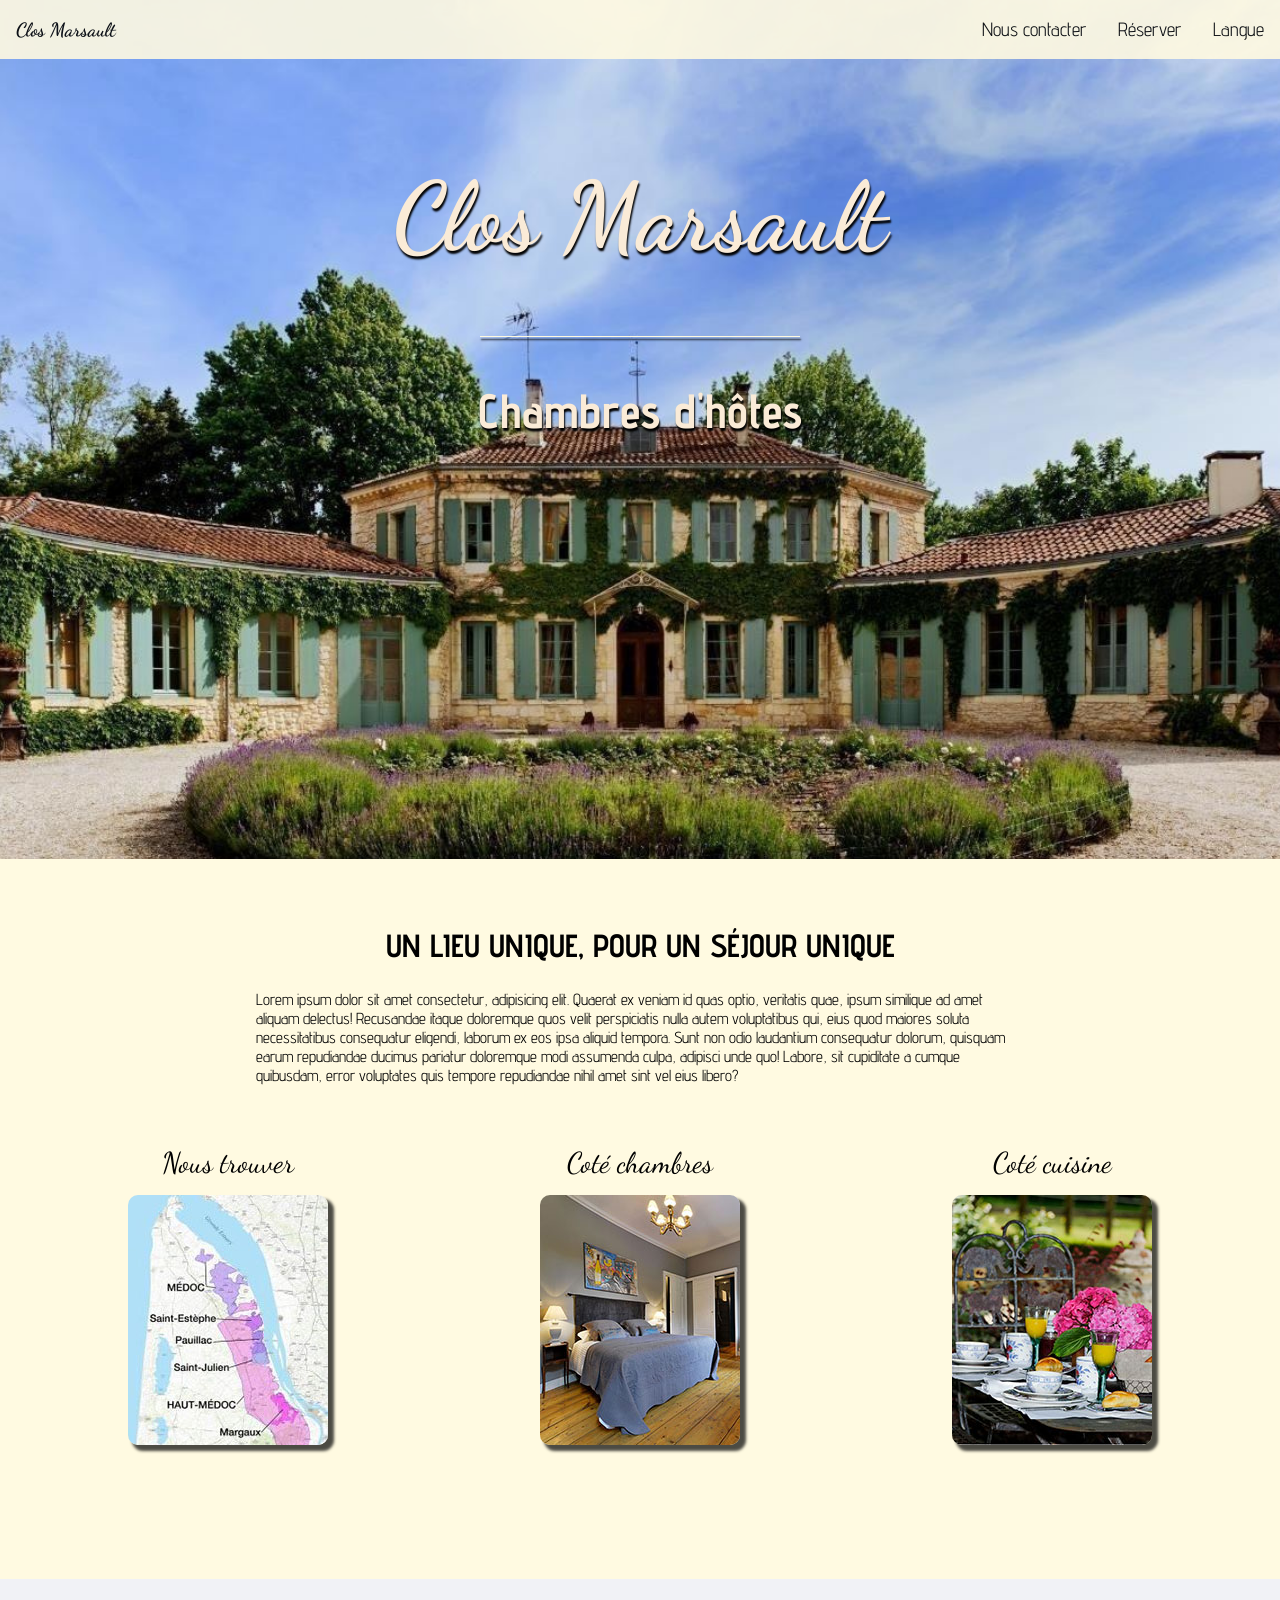
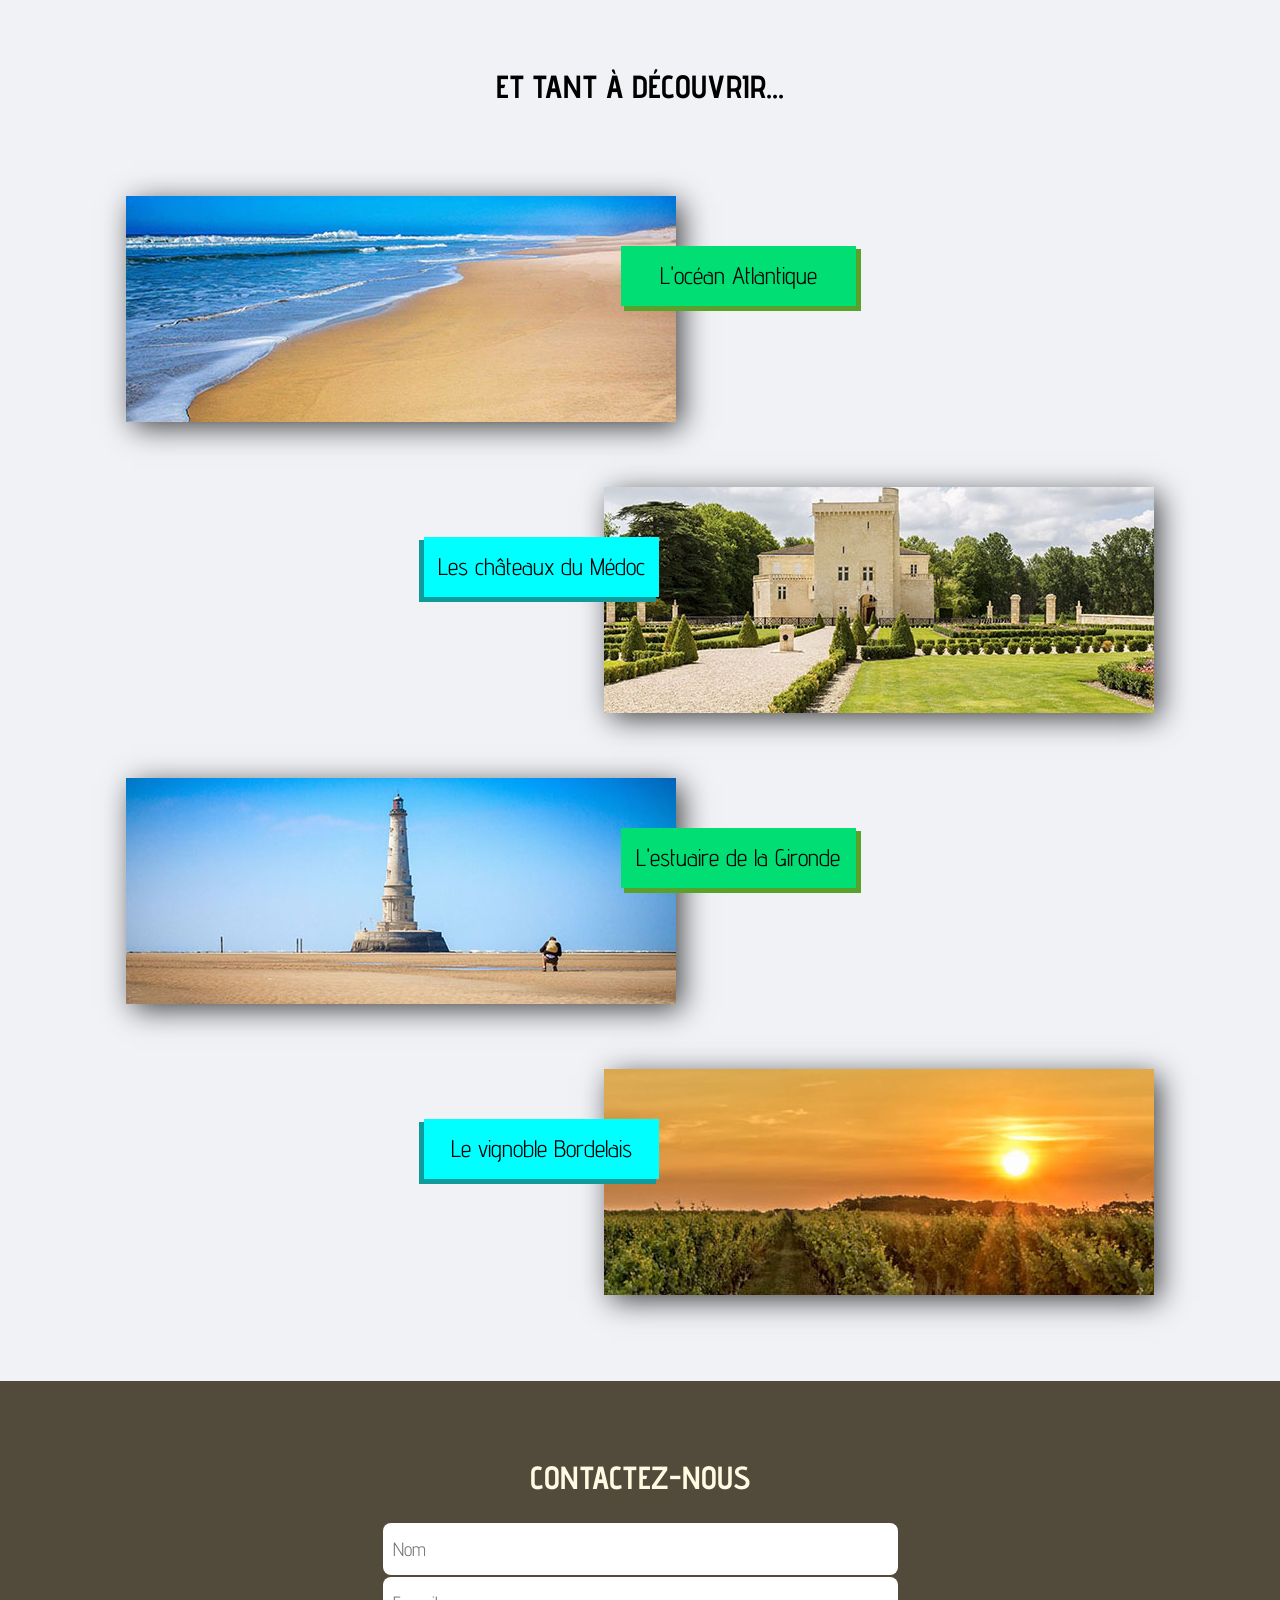
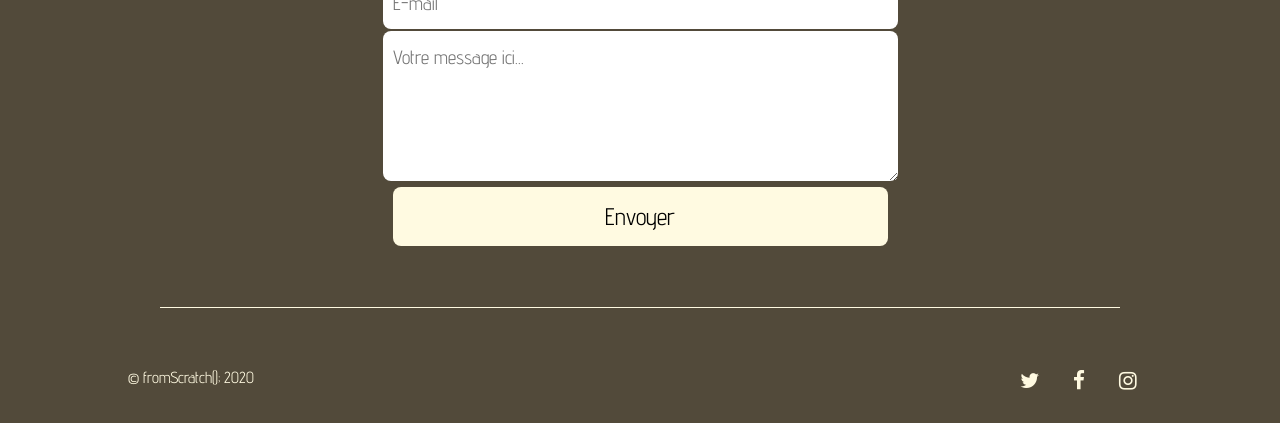
<file: public/media/portfolio/P.1/index.html>
<!DOCTYPE html>
<html lang="fr">
  <head>
    <meta charset="UTF-8">

    <title>Clos Marsault</title>

    <link rel="stylesheet" href="style.css">   
    <link rel="stylesheet" href="https://cdnjs.cloudflare.com/ajax/libs/font-awesome/4.7.0/css/font-awesome.css">

  </head>
  <body>
    <header>
      <nav>
        <ul>
          <li id="logo"><a href="#">Clos Marsault</a></li>
          <li><a href="#langue">Langue</a></li>
          <li><a href="#reserver">Réserver</a></li>
          <li><a href="#contact">Nous contacter</a></li>
        </ul>
      </nav>
      <div id="imagePrincipale">
        <h1>Clos Marsault</h1>
        <div id="premierTrait"></div>
        <h3>Chambres d'hôtes</h3>
      </div>

    </header>
    <section id="presentation">
      <div id="texteIntro">
        <h2>Un lieu unique, pour un séjour unique</h2>
        <p>Lorem ipsum dolor sit amet consectetur, adipisicing elit. Quaerat ex veniam id quas optio, veritatis quae, ipsum similique ad amet aliquam delectus! Recusandae itaque doloremque quos velit perspiciatis nulla autem voluptatibus qui, eius quod maiores soluta necessitatibus consequatur eligendi, laborum ex eos ipsa aliquid tempora. Sunt non odio laudantium consequatur dolorum, quisquam earum repudiandae ducimus pariatur doloremque modi assumenda culpa, adipisci unde quo! Labore, sit cupiditate a cumque quibusdam, error voluptates quis tempore repudiandae nihil amet sint vel eius libero?</p>
      </div>
      <div id="prestations">
        <div class="imagesPrestations">
          <h4>Nous trouver</h4>
          <a href="#"><img src="media/carte.JPG" alt="carte"></a>
        </div>
        <div class="imagesPrestations">
          <h4>Coté chambres</h4>
          <a href="#"><img src="media/chambre.JPG" alt="chambre"></a>
        </div>
        <div class="imagesPrestations">
          <h4>Coté cuisine</h4>
          <a href="#"><img src="media/repas.JPG" alt="repas"></a>
        </div>
      </div>

    </section>
    <section id="tourisme">
      <h2>Et tant à découvrir...</h2>
      <ul>
        <li id="ocean"><p>L'océan Atlantique</p></li>
        <li id="chateau"><p>Les châteaux du Médoc</p></li>
        <li id="phare"><p>L'estuaire de la Gironde</p></li>
        <li id="vignoble"><p>Le vignoble Bordelais</p></li>
      </ul>
    </section>
    <footer>
      <h2 id="contact">Contactez-nous</h2>
      <form>
        <input placeholder="Nom">
        <input placeholder="E-mail">
        <textarea placeholder="Votre message ici..."></textarea>
        <button>Envoyer</button>
      </form>
      <div id="deuxiemeTrait"></div>
      <div id="copyrightEtIcons">
        <div id="copyright">
          <span>© fromScratch(); 2020</span>
        </div>
        <div id="icons">
          <a href="http://www.twitter.fr"><i class="fa fa-twitter"></i></a>
          <a href="http://www.facebook.fr"><i class="fa fa-facebook"></i></a>
          <a href="http://www.instagram.com"><i class="fa fa-instagram"></i></a>

        </div>
      </div>

    </footer>
  </body>

</html>
</file>
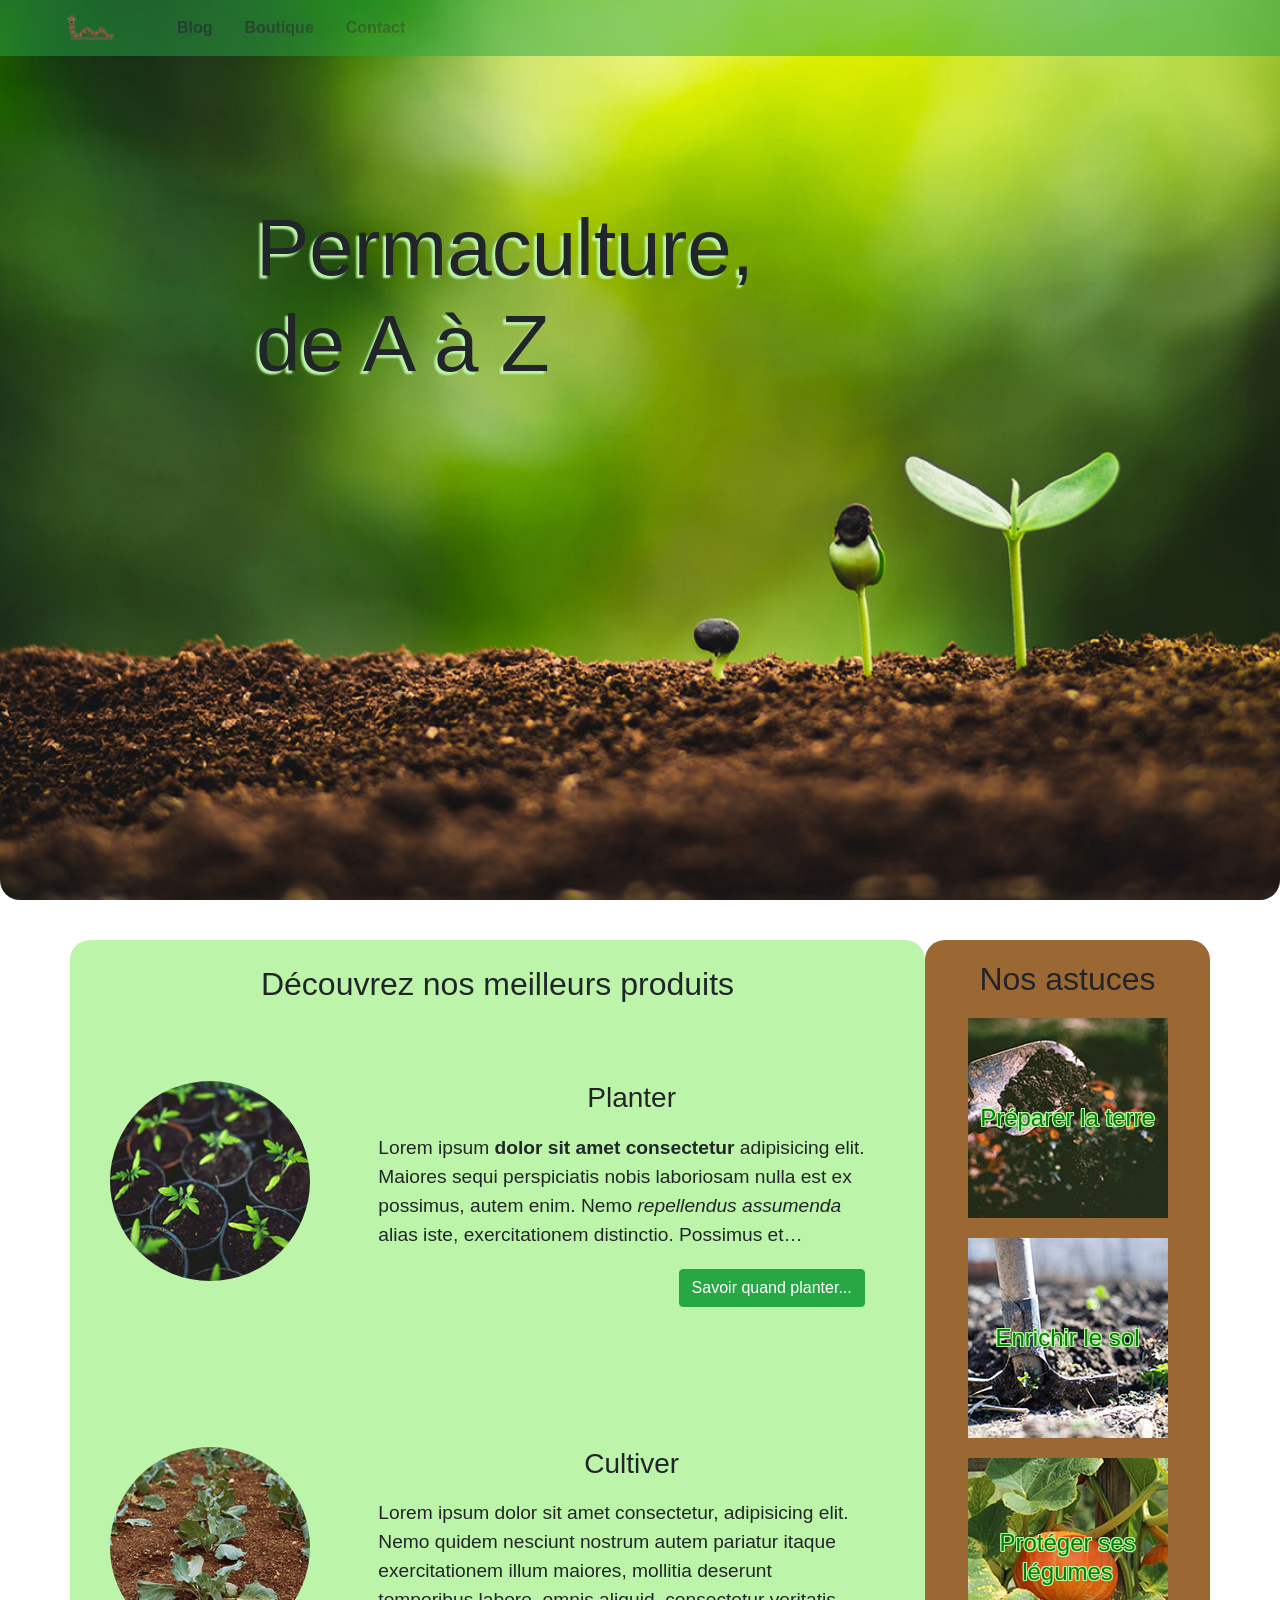
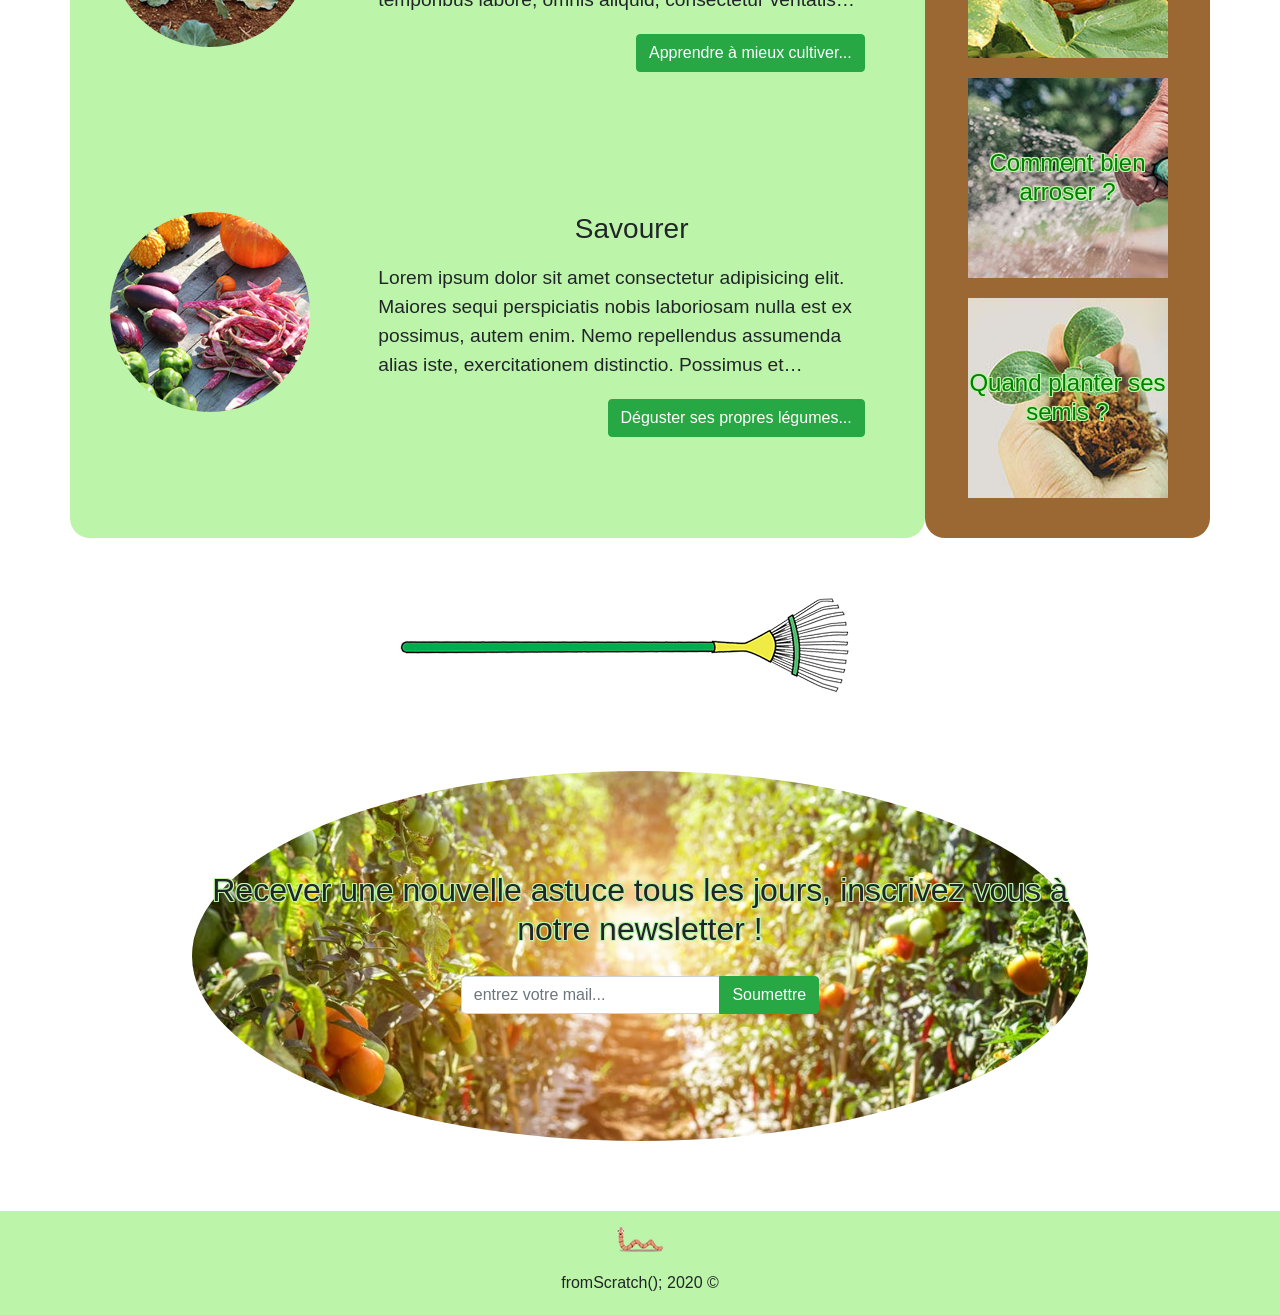
<file: public/media/portfolio/P.2/index.html>
<!DOCTYPE html>
<html lang="fr">
<head>
  <meta charset="UTF-8">
  <meta name="viewport" content="width=device-width, initial-scale=1.0">
  <meta http-equiv="X-UA-Compatible" content="ie=edge">
  <meta name="robots" content="none" />
  
  <title>Permaculture, de A à Z, tout apprendre de zéro, cultiver, planter, consommer</title>
  <meta name="description" content="Tout savoir sur la Permaculture, bien débuter, apprendre à semer, choisir ses produits et savourer ses propres légumes. Cultiver n'a jamais été aussi facile !">

  <link rel="stylesheet" href="./style.css">
  <link rel="stylesheet" href="./bootstrap.css">

</head>
<body>
  <header>
    <nav class="navbar navbar-expand-sm bg-success fixed-top">
      <div class="collapse navbar-collapse">
        <a href="#" class="nav-item"><img src="./media/logo.png" alt=""></a>
        <a href="blog.html" class="nav-item nav-link">Blog</a>
        <a href="boutique.html" class="nav-item nav-link">Boutique</a>
        <a href="contact.html" class="nav-item nav-link">Contact</a>
      </div>
    </nav>

    <h1>Permaculture, <br> de A à Z</h1>
  </header>
  <main>
    <div class="container">
      <div class="row">
        <div class="col-lg-9" id="leftPart">

          <h2>Découvrez nos meilleurs produits</h2>

          <div class="container">
            <div class="row elements">
              <div class="col-sm-4">
                <img src="./media/planter.jpg" alt="planter">
              </div>
              <div class="col-sm-8">
                <h3>Planter</h3>
                <p>Lorem ipsum <strong>dolor sit amet consectetur</strong> adipisicing elit. Maiores sequi perspiciatis nobis laboriosam nulla est ex possimus, autem enim. Nemo <em>repellendus assumenda</em> alias iste, exercitationem distinctio. Possimus et perspiciatis numquam distinctio veniam.</p>
                <div class="button">
                  <button class="btn btn-success">Savoir quand planter...</button>
                </div>
              </div>
            </div>

            <div class="row elements">
              <div class="col-sm-4">
                <img src="./media/cultiver.jpg" alt="cultiver">
              </div>
              <div class="col-sm-8">
                <h3>Cultiver</h3>
                <p>Lorem ipsum dolor sit amet consectetur, adipisicing elit. Nemo quidem nesciunt nostrum autem pariatur itaque exercitationem illum maiores, mollitia deserunt temporibus labore, omnis aliquid, consectetur veritatis possimus repellendus.</p>
                <div class="button">
                  <button class="btn btn-success">Apprendre à mieux cultiver...</button>
                </div>
              </div>
            </div>

            <div class="row elements">
              <div class="col-sm-4">
                <img src="./media/savourer.jpg" alt="savourer">
              </div>
              <div class="col-sm-8">
                <h3>Savourer</h3>
                <p>Lorem ipsum dolor sit amet consectetur adipisicing elit. Maiores sequi perspiciatis nobis laboriosam nulla est ex possimus, autem enim. Nemo repellendus assumenda alias iste, exercitationem distinctio. Possimus et perspiciatis numquam distinctio veniam.</p>
                <div class="button">
                  <button class="btn btn-success">Déguster ses propres légumes...</button>
                </div>
              </div>
            </div>
          </div>
        </div>  
      <div class="col-lg-3" id="rightPart">
        <h2>Nos astuces</h2>
          <div class="tips" style="background: url(./media/preparer.jpeg)no-repeat 50% 50%;">
            <h4>Préparer la terre</h4>
          </div>
          <div class="tips" style="background: url(./media/enrichir.jpeg)no-repeat 50% 50%;">
            <h4>Enrichir le sol</h4>
          </div>
          <div class="tips" style="background: url(./media/proteger.jpg)no-repeat 50% 50%;">
            <h4>Protéger ses légumes</h4>
          </div>
          <div class="tips" style="background: url(./media/arroser.jpg)no-repeat 50% 50%;">
            <h4>Comment bien arroser ?</h4>
          </div>
          <div class="tips" style="background: url(./media/quand-planter.jpeg)no-repeat 50% 50%;">
            <h4>Quand planter ses semis ?</h4>
          </div>
        </div>
      </div>
    </div>

    <div id="transition">
      <img src="./media/transition.png" alt="rateau">
    </div>

    <div id="newsletter">
      <h4>Recever une nouvelle astuce tous les jours, inscrivez vous à notre newsletter !</h4>
      <div class="input-group">
        <input type="email" class="form-control" placeholder="entrez votre mail...">
        <div class="input-group-append">
          <button class="btn btn-success" type="button">Soumettre</button>
        </div>
      </div>
    </div>
  </main>

  <footer>
    <img src="./media/logo.png" alt="logo">
    <p>fromScratch(); 2020 ©</p>
  </footer>
 
  <script src="jquery.min.js"></script>
  <script type="text/javascript" src="script.js"></script>
</body>
</html>
</file>
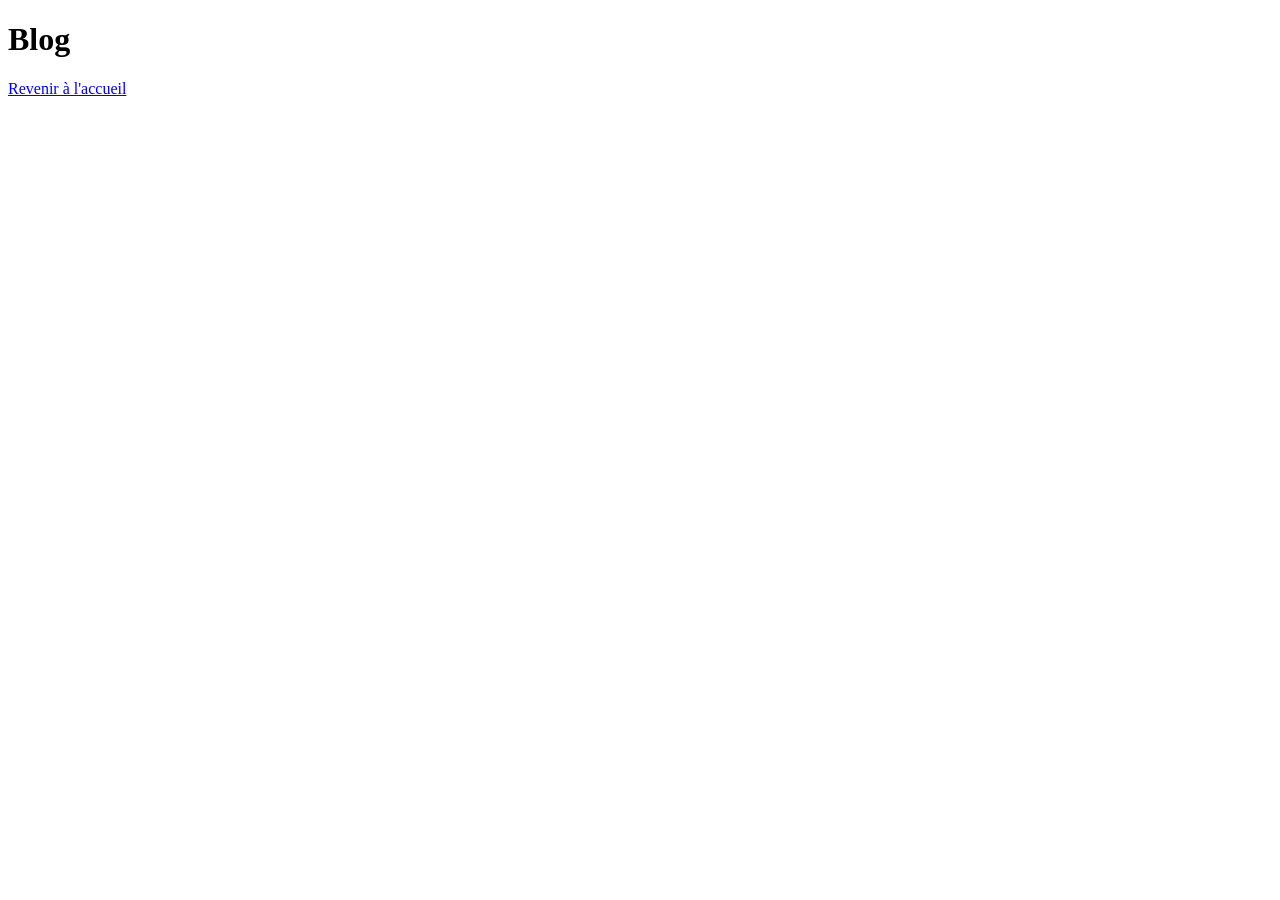
<file: public/media/portfolio/P.2/blog.html>
<!DOCTYPE html>
<html lang="en">
<head>
  <meta charset="UTF-8">
  <meta name="viewport" content="width=device-width, initial-scale=1.0">
  <meta http-equiv="X-UA-Compatible" content="ie=edge">
  <title>Les blog ultime sur le permalculture, apprendre et comprendre</title>
</head>
<body>
  <h1>Blog</h1>
  <a href="index.html">Revenir à l'accueil</a>
  
</body>
</html>
</file>
<file: public/media/portfolio/P.1/style.css>
@import url('https://fonts.googleapis.com/css?family=Advent+Pro|Dancing+Script&display=swap');

html {
  scroll-behavior: smooth;
}

body {
  font-family: 'Advent Pro', sans-serif;
  padding: 0;
  margin: 0;
}
ul {
  margin: 0;
  padding: 0;
}
li {
  list-style-type: none;
}
h2 {
  text-transform: uppercase;
  text-align: center;
  padding-top: 30px;
  font-size: 2em;
}
a {
  text-decoration: none;
  color: black;
}
/* ******************* NAVBAR ******************* */
nav {
  overflow: hidden;
  background-color: #FFFAE1;
  position: fixed;
  width: 100%;
  opacity: 0.9;
}
header li {
  float: right;
  font-size: 1.2em;
}
header li a {
  text-decoration: none;
  display: block;
  text-align: center;
  padding: 18px 16px;
}
#logo {
  font-family: 'Dancing Script', cursive;
  font-weight: bold;
  float: left;
}
/* **************** IMAGE PRINCIPALE ************* */
#imagePrincipale {
  padding-top: 60px;
  background: url(media/image-principale.JPG) no-repeat fixed 50% 50%;
  background-size: cover;
  height: 799px;
}
h1 {
  font-family: 'Dancing Script', cursive;
  text-align: center;
  color: antiquewhite;
  font-size: 6em;
  margin-top: 100px;
  text-shadow: 1px 3px 2px black;
}
#premierTrait {
  height: 1px;
  width: 25%;
  margin: -3px auto;
  background-color: #FFFAE1;
  box-shadow: 1px 3px 2px black;
}
h3 {
  text-align: center;
  color:antiquewhite;
  font-size: 3em;
  text-shadow: 1px 3px 2px black;
}
/* *************** PRESENTATION ********************** */
#presentation {
  background-color: #FFFAE1;
  padding: 10px 0px 100px 0;
}
#texteIntro {
  padding: 0px 20%;
}
#prestations {
  display: flex;
  flex-wrap: wrap;
  justify-content: space-between;
  padding: 30px 10%;  
}
.imagesPrestations h4 {
  font-family: 'Dancing Script', cursive;
  text-align: center;
  font-size: 1.8em;
  margin: 15px;
  font-weight: 300;
}
.imagesPrestations img {
  border-radius: 10px;
  box-shadow: 5px 5px 3px 1px rgba(0,0,0,0.7);
}
.imagesPrestations img:hover {
  opacity: 0.5;
  transform: scale(1.05);
  transition: 0.6s ease-in-out;
}
/* **************** TOURISME ********************** */
#tourisme {
  height: 1400px;
  background-color: #f1f2f6;
  padding: 1px 2%;
}
#tourisme h2 {
  padding-top: 60px;
}
#ocean {
  background: url(media/ocean.jpg);
}
#chateau {
  background: url(media/chateau.JPG);
}
#phare {
  background: url(media/phare.JPG);
}
#vignoble {
  background: url(media/vignes.jpg);
}
#tourisme li {
  margin: 65px 100px 0 100px;
  height: 226px;
  width: 55%;
  max-width: 550px;
  float: left;
  box-shadow: 6px 6px 28px -1px rgba(0,0,0,0.75);
}
#tourisme p {
  height: 45px;
  width: 235px;
  background-color: #01DF74;
  float:right;
  margin: 50px -180px 0 0;
  font-size: 1.5em;
  text-align: center;
  padding-top: 15px;
  box-shadow: 4px 4px 0 1px rgba(90,161,43,1);
}
#tourisme #chateau, #tourisme #vignoble {
  float: right;
}
#chateau p, #vignoble p {
  float: left;
  background-color: cyan;
  margin-left: -180px;
  box-shadow: -4px 4px 0 1px rgba(15,154,156,1);
}
/* ******************* FOOTER ******************** */
footer {
  background-color: #524A3A;
  color: #FFFAE1;
  padding: 20px 0 10px 0;
  text-align: center;
}
form {
  margin: 0 auto;
  max-width: 900px;
}
input, textarea, button {
  border: none;
  width: 55%;
  padding: 15px 10px;
  margin: 1px 0;
  font-size: 1.2em;
  font-family: 'Advent Pro', sans-serif;
  border-radius: 8px;
}
textarea {
  height: 120px;
}
button {
  font-size: 1.5em;
  background-color: #FFFAE1;
}
button:hover {
  background-color: #e55039;
  color: #FFFAE1;
  cursor: pointer;
  transition: 0.3s ease-in-out;
}
#deuxiemeTrait {
  height: 1px;
  width: 75%;
  background-color: #FFFAE1;
  margin: 60px auto;
}
#copyrightEtIcons {
  display: flex;
  margin-bottom: 20px;
  padding: 0 10%;
}
#copyright {
  width: 50%;
  text-align: left;
  color: #FFFAE1;
}
#icons {
  width: 50%;
  text-align: right;
}
#icons a {
  display: inline-block;
  padding: 0 15px;
  font-size: 1.3em;
  color: #FFFAE1;
}
#icons a:hover {
  transform: scale(1.5);
  transition: 0.1s;
}
</file>
<file: public/media/portfolio/P.2/style.css>
html {
  scroll-behavior: smooth;
}
h2, h3, h4, .nav-item, #transition, footer {
  text-align: center;
}
/* ******************* HEADER **************** */
.collapse {
  margin-left: 4%;
}
.nav-item {
  color: darkslategray;
  font-weight: bold;
  padding-right: 45px;
}
header {
  background: url(./media/main.jpg)no-repeat 50% 50%;
  background-size: cover;
  height: 100vh;
  border-radius: 0px 0px 20px 20px;
  margin-bottom: 40px;
}
h1 {
  font-size: 5em;
  padding: 200px 0 0 20%;
  text-shadow: -3px 3px 2px #BCF5A9;
  animation: titre ease 5s;
}
@keyframes titre {
  0% {
    opacity: 0;
    transform: translateY(350px);
  }
  100% {
    opacity: 1;
    transform: translateY(0px);
  }
}
/* **************************** LEFT PART ************************ */
#leftPart {
  background-color: #BCF5A9;
  border-radius: 20px;
  padding: 25px;
}
.elements {
  padding: 70px 0;
}
.elements img {
  border-radius: 50%;
  width: 200px;
}
.elements p {
  font-size: 1.2em;
  display: -webkit-box;
  -webkit-box-orient: vertical;
  -webkit-line-clamp: 4;
  overflow: hidden;
  padding-right: 20px;
}
.elements .button {
  text-align: right;
  margin: 15px 4% 0 0;
}
/* ************************** RIGHT PART ************************* */
#rightPart {
  background-color: #9B6833;
  border-radius: 20px;
  padding: 20px;
}
.tips {
  height: 200px;
  width: 200px;
  margin: 20px auto;
}
.tips h4 {
  position: relative;
  color: green;
  top: 50%;
  transform: translateY(-50%);
  text-shadow: 1px 1px 0 #BCF5A9,1px -1px 0 #BCF5A9,-1px 1px 0 #BCF5A9,-1px -1px 0 #BCF5A9,1px 0px 0 #BCF5A9,0px 1px 0 #BCF5A9,-1px 0px 0 #BCF5A9,0px -1px 0 #BCF5A9;
}
.tips:hover {
  transform: scale(1.08);
  opacity: 0.7;
  transition: ease-out 0.2s;
}

#transition {
  padding: 50px 0;
}
#transition img{
  animation: rateau ease 12s;
  animation-iteration-count: infinite;
  transform-origin: 50% 50%;
  animation-fill-mode:forwards; /*when the spec is finished*/
}

@keyframes rateau{
  0% {
    transform:  translate(0px,0px)  ;
  }
  9% {
    transform:  translate(79px,-22px)  ;
  }
  26% {
    transform:  translate(-4px,-5px)  ;
  }
  33% {
    transform:  translate(80px,18px)  ;
  }
  48% {
    transform:  translate(-17px,-13px)  ;
  }
  56% {
    transform:  translate(57px,-45px)  ;
  }
  71% {
    transform:  translate(-11px,-12px)  ;
  }
  82% {
    transform:  translate(72px,7px)  ;
  }
  100% {
    transform:  translate(0px,0px)  ;
  }
}
/* *************************** NEWSLETTER ********************** */
#newsletter {
  background: url(./media/newsletter.jpeg) no-repeat 50% 50%;
  background-size: cover;
  height: 370px;
  width: 70%;
  min-width: 450px;
  margin: 0 auto;
  border-radius: 50%;
  margin-bottom: 70px;
}
#newsletter h4 {
  margin-top: 15px;
  padding: 100px 0 20px 0;
  font-size: 2em;
  text-shadow: 1px 1px 0 #BCF5A9,1px -1px 0 #BCF5A9,-1px 1px 0 #BCF5A9,-1px -1px 0 #BCF5A9,1px 0px 0 #BCF5A9,0px 1px 0 #BCF5A9,-1px 0px 0 #BCF5A9,0px -1px 0 #BCF5A9;
}
#newsletter .input-group {
  width: 40%;
  min-width: 350px;
  margin: 0 auto;
}
footer {
  background-color: #BCF5A9;
  padding: 15px 0 4px 0;
}
/* *********************** MEDIA QUERIES ********************** */
@media screen and (max-width: 990px) {
  #rightPart {
    display: flex;
  }
  #rightPart h2 {
    display: none;
  }
  .tips {
    height: 130px;
    width: 130px;
  }
}
@media screen and (max-width: 790px) {
  h1 {
    font-size: 3em;
  }
  .elements {
    padding: 30px 0;
  }
  .elements img {
    max-width: 140px;
    margin-top: 40px;
  }
  #transition img {
    width: 250px;
  }
  .tips {
    height: 90px;
    width: 90px;
  }
  .tips h4 {
    font-size: 0.9em;
  }
}
@media screen and (max-width: 580px) {
  .elements {
    padding: 15px 0;
    text-align: center;
  }
  .elements img {
    margin-bottom: 10px;
  }
  nav {
    display: none !important;
  }
}
</file>
